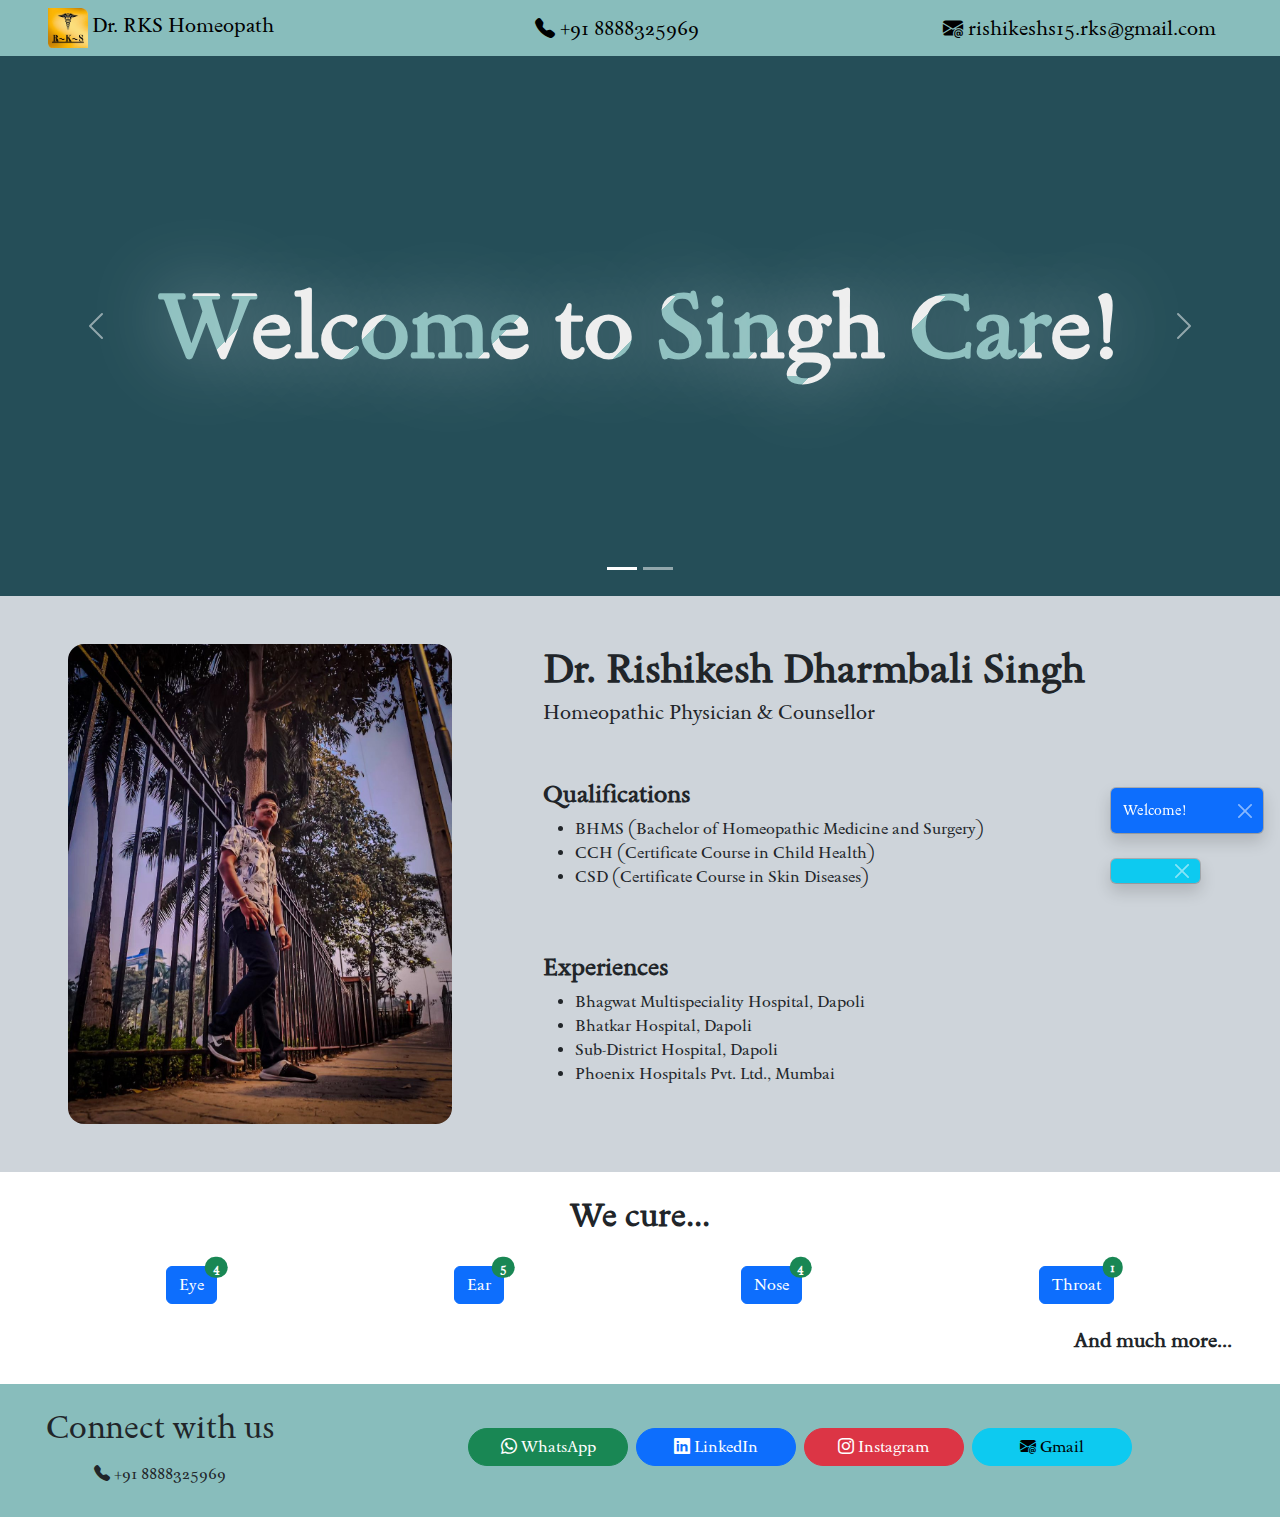
<file: index.html>
<!DOCTYPE html>
<html lang="en">
<head>
    <meta charset="UTF-8">
    <meta name="viewport" content="width=device-width, initial-scale=1">
    <meta property="og:type" content="profile" />

    <meta property="profile:first_name" content="Rishikesh" />
    <meta property="profile:last_name" content="Singh" />
    <meta property="profile:username" content="RKS" />
    <meta property="profile:gender" content="male" />

    <title>Dr. Singh Homeopath</title>
    <meta name='description' content='A Homeopath cure to all your health-issues over a Zoom/Meet call or Home-visit service in Mumbai-Suburban area by Singh Care to better life.'>
    <meta property="og:title" content="Dr. Singh Homeopath">
    <meta property="og:site_name" content="Dr. Singh Homeopath">
    <meta property="og:description" content="A Homeopath cure to all your health-issues over a Zoom/Meet call or Home-visit service in Mumbai-Suburban area by Singh Care to better life.">

    <link rel="icon" type="image/x-icon" href="Logo.png">
    <meta property="og:image" content="https://dr-singh.github.io/Logo.png">

    <meta property="og:url" content="https://dr-singh.github.io">
    <link rel='canonical' href='https://dr-singh.github.io'>

    <link href="https://cdn.jsdelivr.net/npm/bootstrap@5.3.3/dist/css/bootstrap.min.css" rel="stylesheet" integrity="sha384-QWTKZyjpPEjISv5WaRU9OFeRpok6YctnYmDr5pNlyT2bRjXh0JMhjY6hW+ALEwIH" crossorigin="anonymous">
    <link rel="stylesheet" href="https://cdn.jsdelivr.net/npm/bootstrap-icons@1.11.3/font/bootstrap-icons.min.css">
    <link rel="stylesheet" href="style.css">

    <link rel="preconnect" href="https://fonts.googleapis.com">
    <link rel="preconnect" href="https://fonts.gstatic.com" crossorigin>
    <link rel="stylesheet" href="https://fonts.googleapis.com/css2?family=Sedan:ital@0;1&display=swap">
</head>
<body class="sedan-regular">
    <nav class="navbar navbar-expand bg-body-tertiary sticky-top bg-color-nav">
        <div class="container-fluid px-5">
            <div>
                <img src="Logo.png" alt="Logo" class="nav-logo">
                <span class="navbar-brand">Dr. RKS Homeopath</span>
            </div>
            <div class="d-none d-md-block">
                <a class="bi bi-telephone-fill navbar-brand mx-0" href="tel:+918888325969"> +91 8888325969</a>
            </div>
            <a class="bi bi-envelope-at-fill navbar-brand d-none d-xl-block" href="mailto:rishikeshs15.rks@gmail.com"> rishikeshs15.rks@gmail.com</a>
        </div>
    </nav>

    <div id="carouselAutoplay" class="carousel slide carousel-color" data-bs-ride="carousel" data-bs-interval="3000">
        <div class="carousel-indicators">
            <button type="button" data-bs-target="#carouselExampleIndicators" data-bs-slide-to="0" class="active" aria-current="true" aria-label="Slide 1"></button>
            <button type="button" data-bs-target="#carouselExampleIndicators" data-bs-slide-to="1" aria-label="Slide 2"></button>
        </div>
        <div class="carousel-inner">
            <div class="carousel-item active">
                <div class="d-block carousel-height w-100 bkgnd-img1">
                    <h1 class="d-flex align-items-center justify-content-center h-100" id="welcomeText2">Welcome to Singh Care!</h1>
                </div>
            </div>
            <div class="carousel-item">
                <div class="d-block carousel-height w-100 text-white bkgnd-img2">
                    <h3 class="d-flex flex-column align-items-center justify-content-center h-100 px-5">
                        <span class="text-center homo-text">Homeopathy is an alternative medicine based on the theory of "LIKE cures LIKE".</span>
                        <br/>
                        <span class="text-center homo-text">Homeopathy claims to stimulate healing responses to diseases by administering substances that mimic the symptoms of those diseases in healthy people.</span>
                    </h3>
                </div>
            </div>
            <!--
            <div class="carousel-item">
                <img src="" class="d-block carousel-height w-100" alt="WordCloud" id="wordCloud">
            </div>
            -->
        </div>
        <button class="carousel-control-prev" type="button" data-bs-target="#carouselAutoplay" data-bs-slide="prev">
            <span class="carousel-control-prev-icon" aria-hidden="true"></span>
            <span class="visually-hidden">Previous</span>
        </button>
        <button class="carousel-control-next" type="button" data-bs-target="#carouselAutoplay" data-bs-slide="next">
            <span class="carousel-control-next-icon" aria-hidden="true"></span>
            <span class="visually-hidden">Next</span>
        </button>
    </div>

    <div class="row justify-content-evenly bg-dark-subtle">
        <div class="col-8 col-lg-3 d-flex align-items-center justify-content-center py-5">
            <img src="RKS_Profile.heic" class="profile-height rounded-4" alt="RKS Profile">
        </div>
        <div class="col-11 col-lg-6 py-5">
            <h1 class="fw-bold">Dr. Rishikesh Dharmbali Singh</h1>
            <h5>Homeopathic Physician & Counsellor</h5>

            <div class="pt-5">
                <h4 class="fw-bold">Qualifications</h4>
                <ul>
                    <li>BHMS (Bachelor of Homeopathic Medicine and Surgery)</li>
                    <li>CCH (Certificate Course in Child Health)</li>
                    <li>CSD (Certificate Course in Skin Diseases)</li>
                </ul>
            </div>

            <div class="pt-5">
                <h4 class="fw-bold">Experiences</h4>
                <ul>
                    <li>Bhagwat Multispeciality Hospital, Dapoli</li>
                    <li> Bhatkar Hospital, Dapoli</li>
                    <li>Sub-District Hospital, Dapoli</li>
                    <li>Phoenix Hospitals Pvt. Ltd., Mumbai</li>
                </ul>
            </div>
        </div>
    </div>

    <div class="container-fluid py-4 px-md-5 px-sm-2">
        <h2 class="fw-bold text-center">We cure...</h2>
        <div class="d-flex flex-wrap py-3 align-items-center justify-content-around" id="accordion-buttons"></div>
        <div class="accordion accordion-flush accordion-border" id="accordion-parent"></div>
        <h5 class="fw-bold text-end">And much more...</h5>
    </div>

    <div class="container-fluid py-4 bg-color-nav">
        <div class="row justify-content-evenly">
            <div class="col-8 col-lg-3">
                <h2 class="text-center w-100">Connect with us</h2>
                <a type="button" class="btn bi bi-telephone-fill text-center w-100" href="tel:+918888325969"> +91 8888325969</a>
            </div>
            <div class="col-8 col-lg-9">
                <div class="row justify-content-center py-3">
                    <a type="button" class="btn btn-success bi bi-whatsapp rounded-5 mx-1 my-1 col-12 col-lg-2" href="https://wa.me/+918888325969?text=Hi" target="_blank" rel="noopener noreferrer"> WhatsApp</a>
                    <a type="button" class="btn btn-primary bi bi-linkedin rounded-5 mx-1 my-1 col-12 col-lg-2" href="https://www.linkedin.com/in/rishikesh-singh-114064305" target="_blank" rel="noopener noreferrer"> LinkedIn</a>
                    <a type="button" class="btn btn-danger bi bi-instagram rounded-5 mx-1 my-1 col-12 col-lg-2" href="https://www.instagram.com/dr.rishikesh_singh99/" target="_blank" rel="noopener noreferrer"> Instagram</a>
                    <a type="button" class="btn btn-info bi bi-envelope-at-fill rounded-5 mx-1 my-1 col-12 col-lg-2" href="mailto:rishikeshs15.rks@gmail.com" target="_blank" rel="noopener noreferrer"> Gmail</a>
                </div>
            </div>
        </div>
    </div>

    <div class="toast-container position-fixed bottom-0 end-0 p-3">
        <div class="toast align-items-center text-bg-primary w-max-content" role="status" aria-live="polite" aria-atomic="true" data-bs-autohide="true" data-bs-delay="2000" id="welcomeToast">
            <div class="d-flex">
                <div class="toast-body pe-5">Welcome!</div>
                <button type="button" class="btn-close btn-close-white pw-5 me-2 m-auto" data-bs-dismiss="toast" aria-label="Close"></button>
            </div>
        </div>
        <div class="toast align-items-center text-bg-info w-max-content" role="status" aria-live="polite" aria-atomic="true" data-bs-autohide="true" data-bs-delay="5000" id="googleTranslateToast">
            <div class="d-flex">
                <div class="toast-body pe-5" id="google_translate_element"></div>
                <button type="button" class="btn-close btn-close-white pw-5 me-2 m-auto" data-bs-dismiss="toast" aria-label="Close"></button>
            </div>
        </div>
    </div>

    <script src="https://cdn.jsdelivr.net/npm/@popperjs/core@2.11.8/dist/umd/popper.min.js" integrity="sha384-I7E8VVD/ismYTF4hNIPjVp/Zjvgyol6VFvRkX/vR+Vc4jQkC+hVqc2pM8ODewa9r" crossorigin="anonymous"></script>
    <script src="https://cdn.jsdelivr.net/npm/bootstrap@5.3.3/dist/js/bootstrap.min.js" integrity="sha384-0pUGZvbkm6XF6gxjEnlmuGrJXVbNuzT9qBBavbLwCsOGabYfZo0T0to5eqruptLy" crossorigin="anonymous"></script>
    <script src="https://translate.google.com/translate_a/element.js?cb=googleTranslateElementInit"></script>
    <script src="utils.js"></script>
    <!--<script src="wordCloud.js"></script>-->
    <script src="dynamic-accordion.js"></script>
    <script src="translate.js"></script>
    <script src="toast.js"></script>
</body>
</html>
</file>
<file: style.css>
html, body {
    max-width: 100%;
    overflow-x: hidden;
}

.bg-color-nav {
    background-color: #88BDBC !important;
}

.nav-logo {
    width: 40px !important;
    height: 40px !important;
}

.carousel-height {
    height: 70vw !important;
    max-height: 60vh !important;
}

.profile-height {
    height: 30rem !important;
}

.carousel-color {
    background-color: #254E58 !important;
}

.h-100 {
    height: 100% !important;
}

.w-max-content {
    width: max-content !important;
}

.sedan-regular {
  font-family: "Sedan", serif;
  font-weight: 400;
  font-style: normal;
}

.sedan-regular-italic {
  font-family: "Sedan", serif;
  font-weight: 400;
  font-style: italic;
}

#welcomeText {
    font-size: 7vw !important;
    font-weight: bold;
    background: linear-gradient(to right, #f32170, #ff6b08, #cf23cf, #eedd44);
    -webkit-text-fill-color: transparent;
    -webkit-background-clip: text;
}

/*
https://codepen.io/cesar2535/pen/ByYXpN
https://codepen.io/zitrusfrisch/pen/DbwjOR
*/

@-webkit-keyframes aitf {
	0% { background-position: 0% 50%; }
	100% { background-position: 100% 50%; }
}

#welcomeText2 {
    font-size: 7vw !important;
    font-weight: bold;
  	text-shadow: 0 0 80px rgba(255,255,255,.5);

    background: url(animated-text-fill.png) repeat-y;
    background-clip: text;

    -webkit-background-clip: text;
    -webkit-text-fill-color: transparent;
    -webkit-animation: aitf 80s linear infinite;
    -webkit-transform: translate3d(0,0,0);
    -webkit-backface-visibility: hidden;
}

/*
.bkgnd-img1 {
    background-image: url('background.jpg');
    background-repeat: no-repeat;
    background-size: 100% 100%;
}

.bkgnd-img2 {
    background-image: url('background2.jpg');
    background-repeat: no-repeat;
    background-size: 100% 100%;
}
*/

.homo-text {
    backdrop-filter: blur(1px);
    font-size: calc(2.1vw + 1.0vh) !important;
}

.accordion-border {
    --bs-accordion-border-width: 0 !important;
}

.text-justify {
    text-align: justify;
    text-justify: inter-word;
}
</file>
